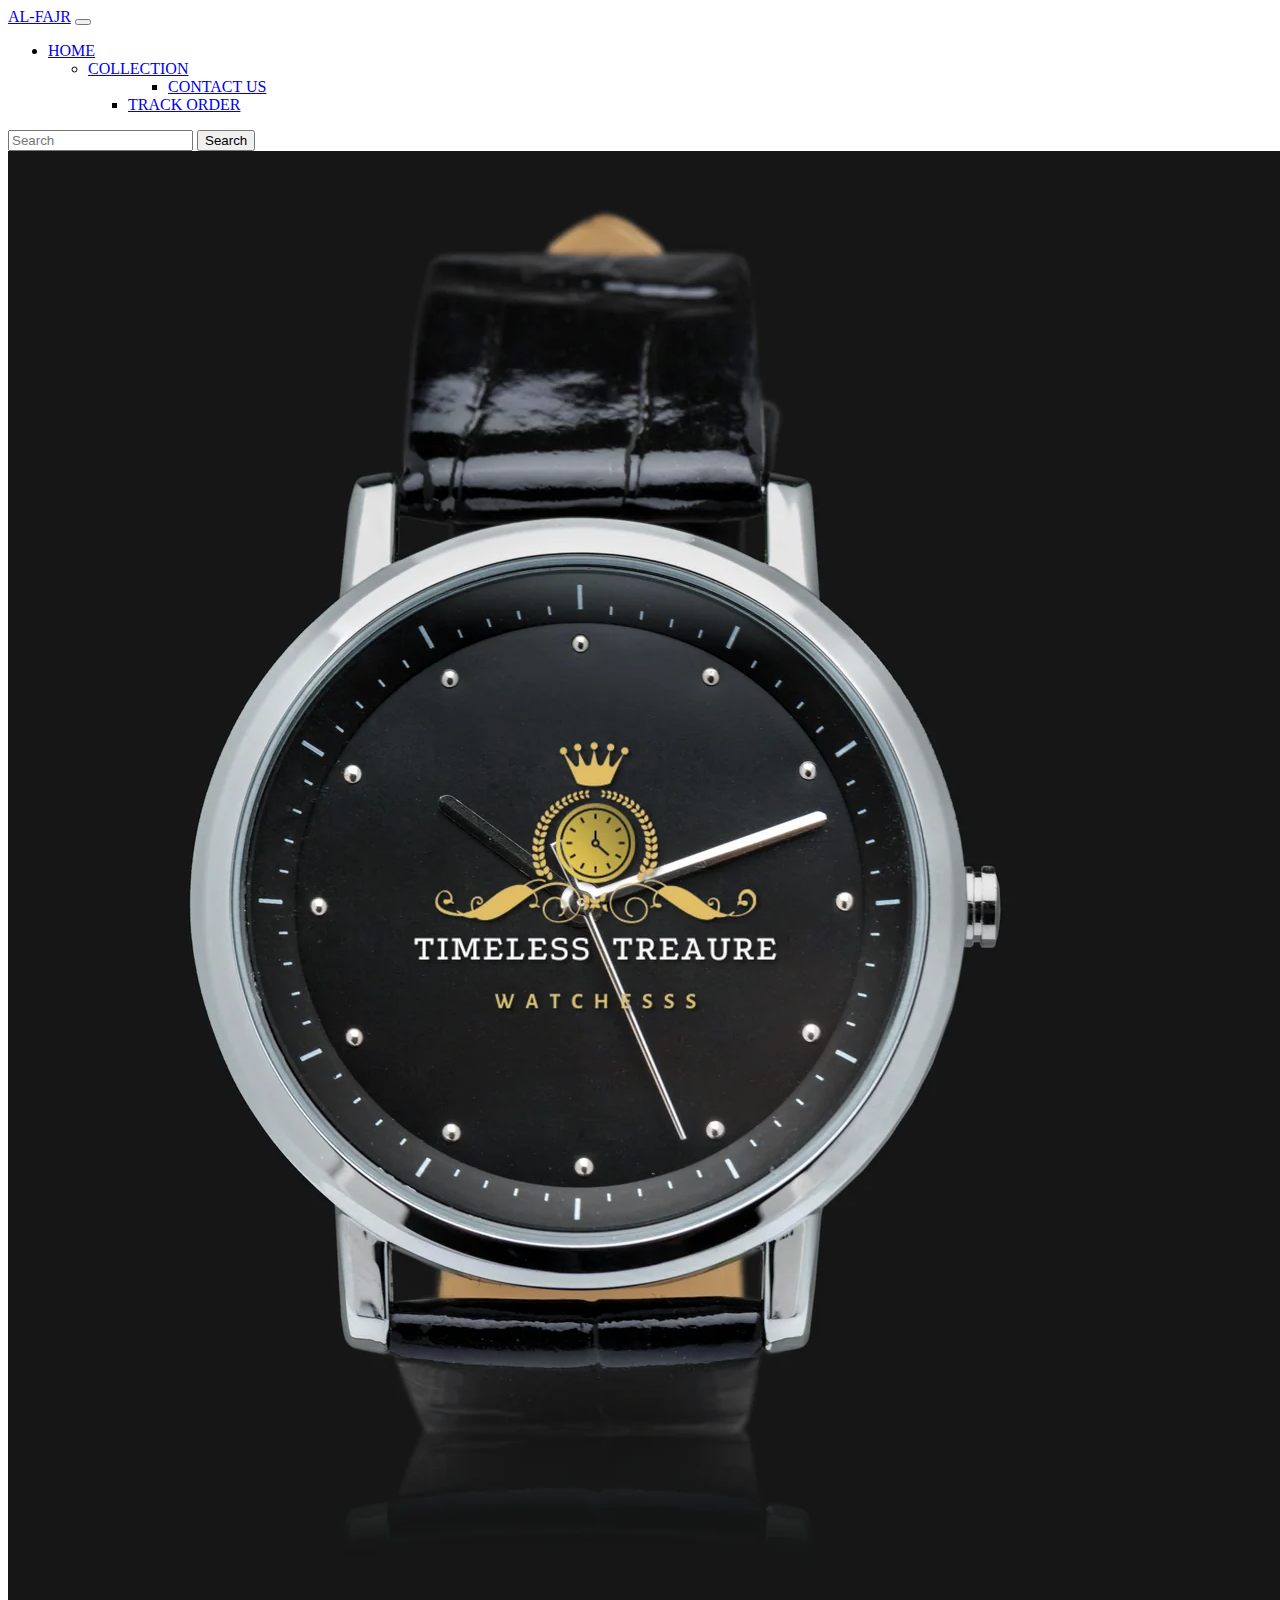
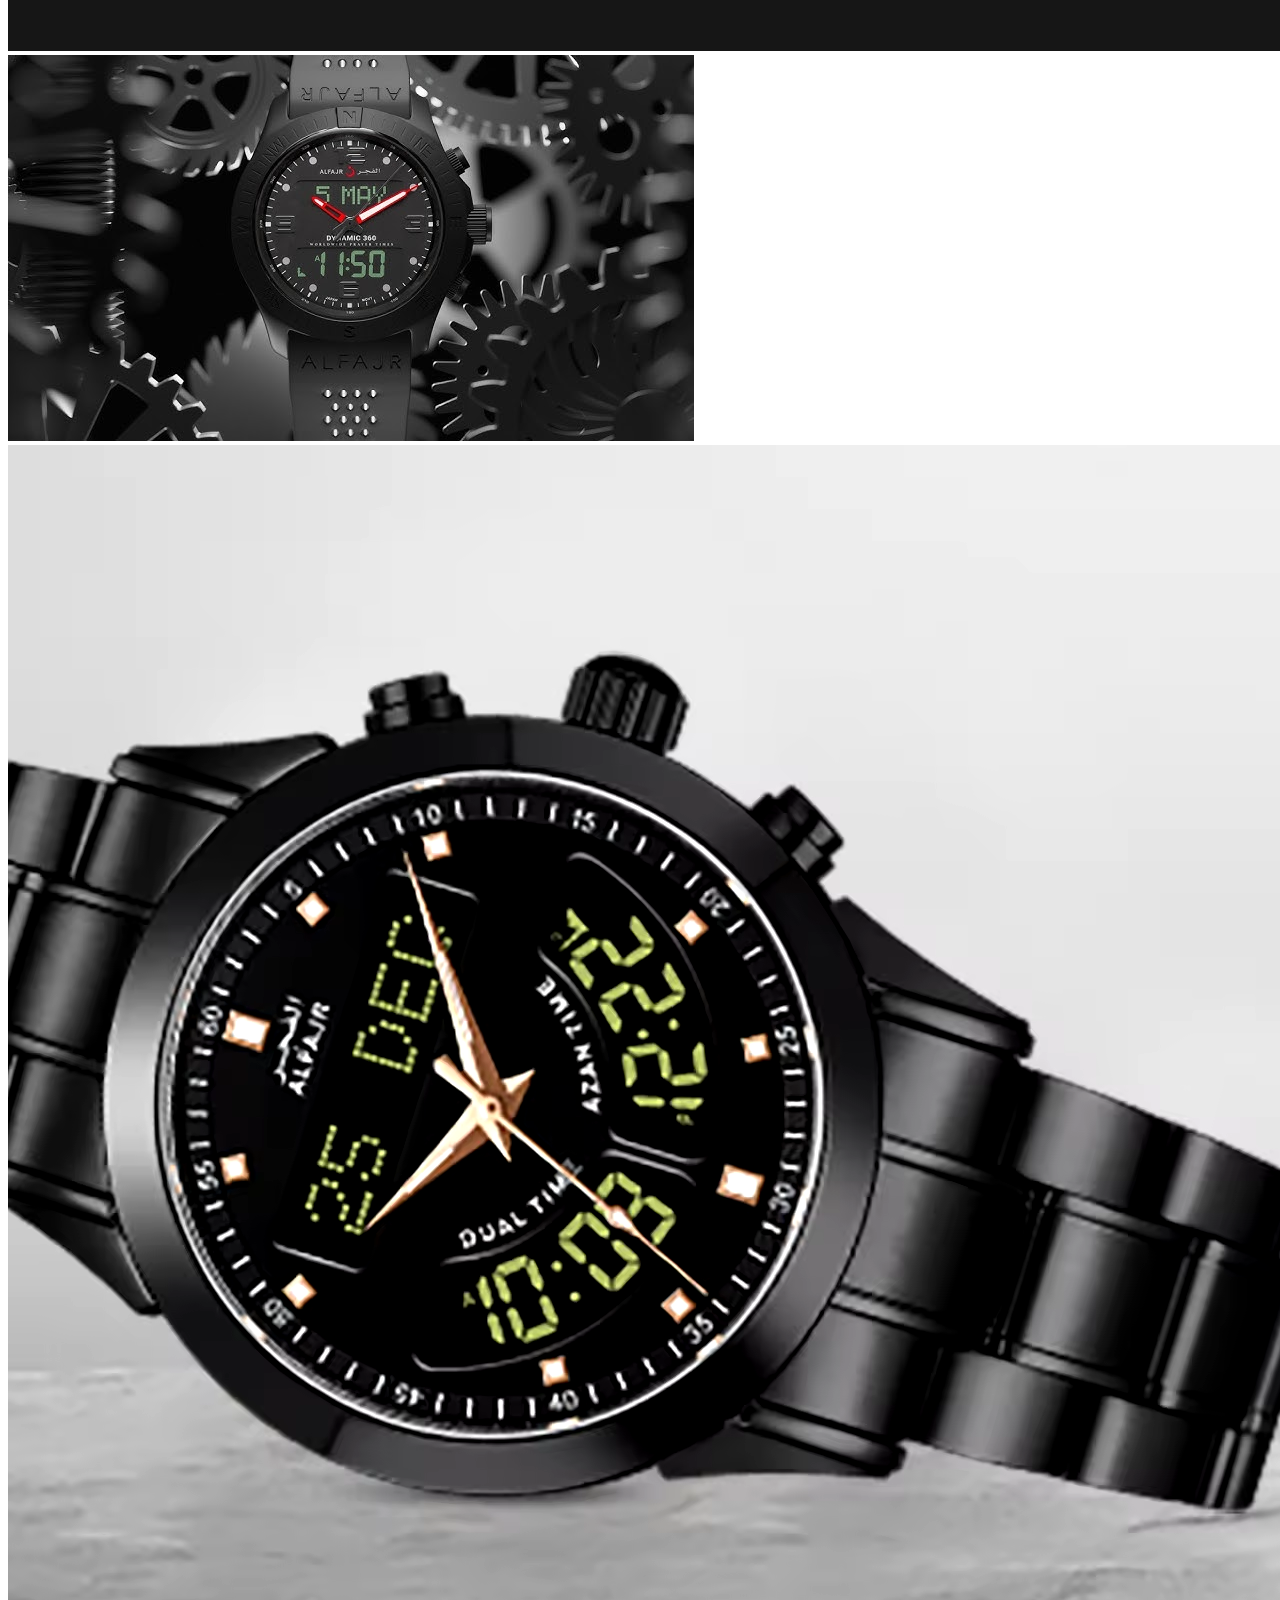
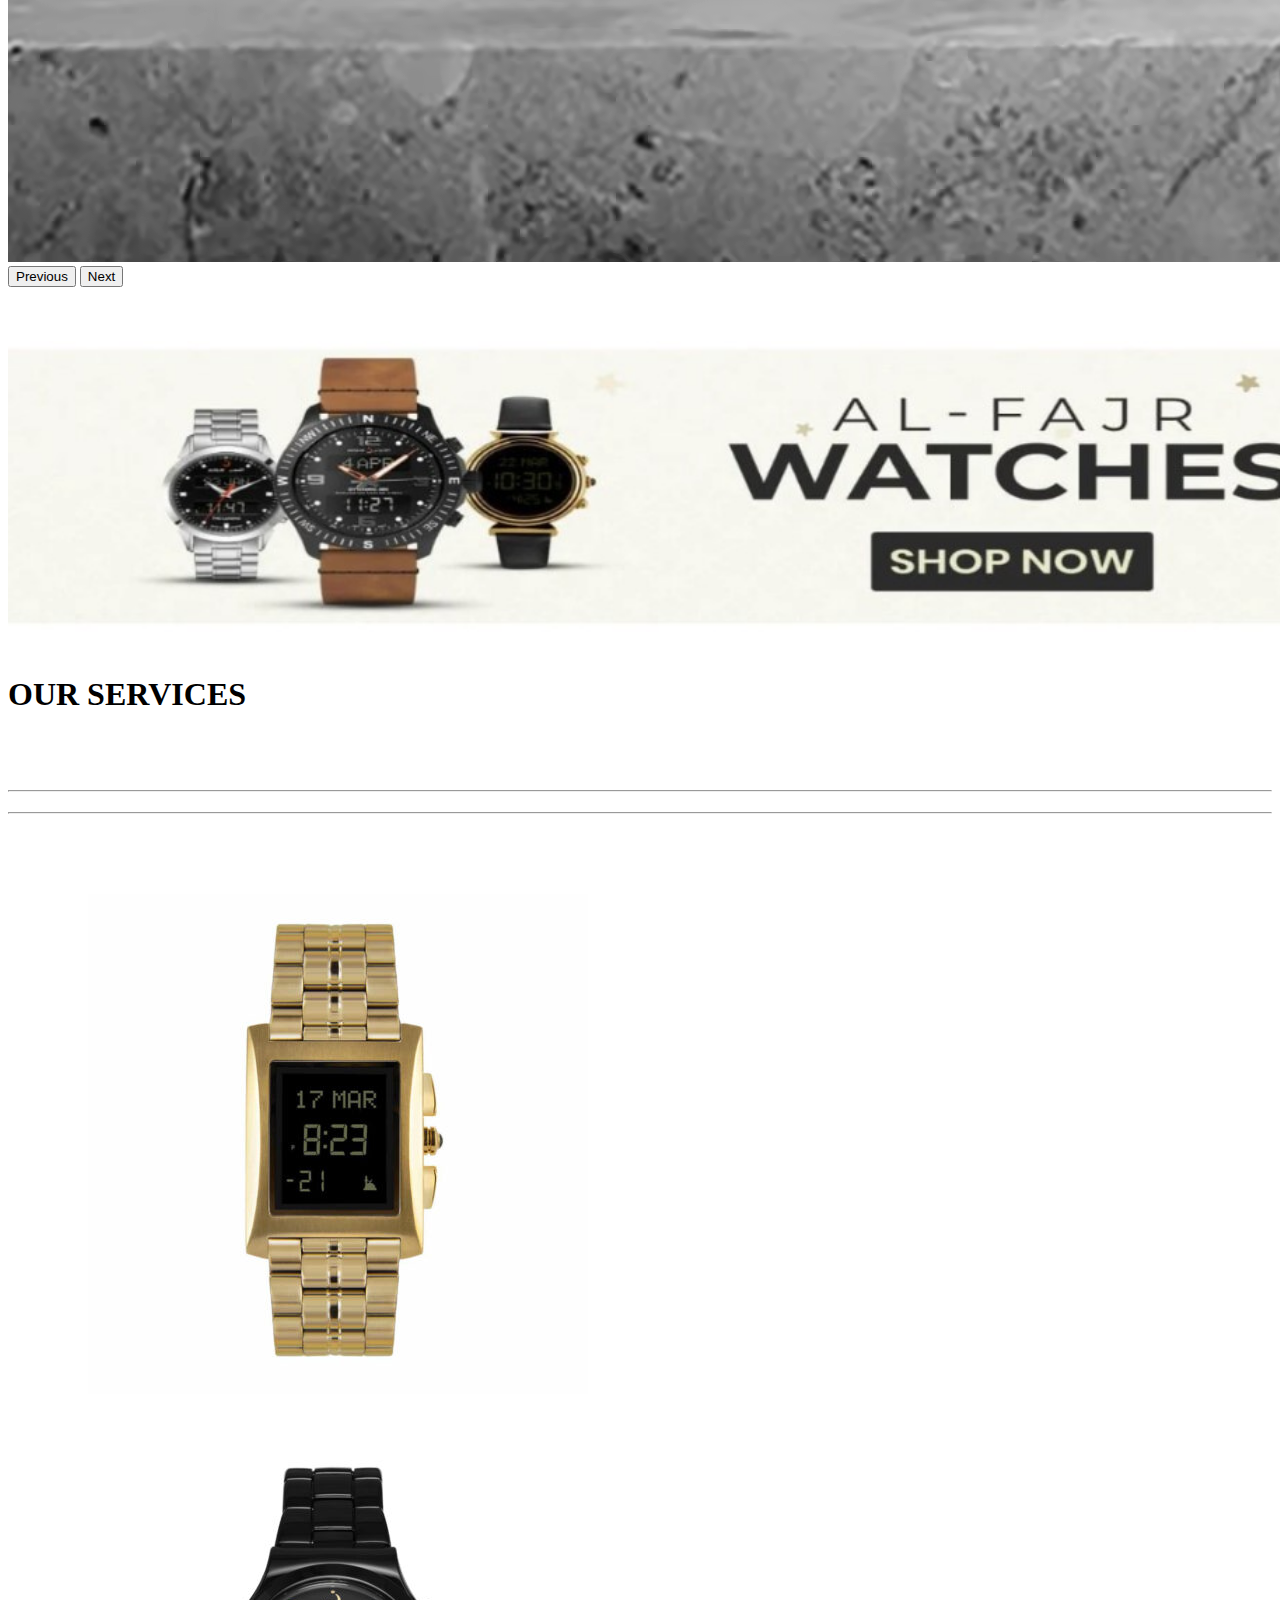
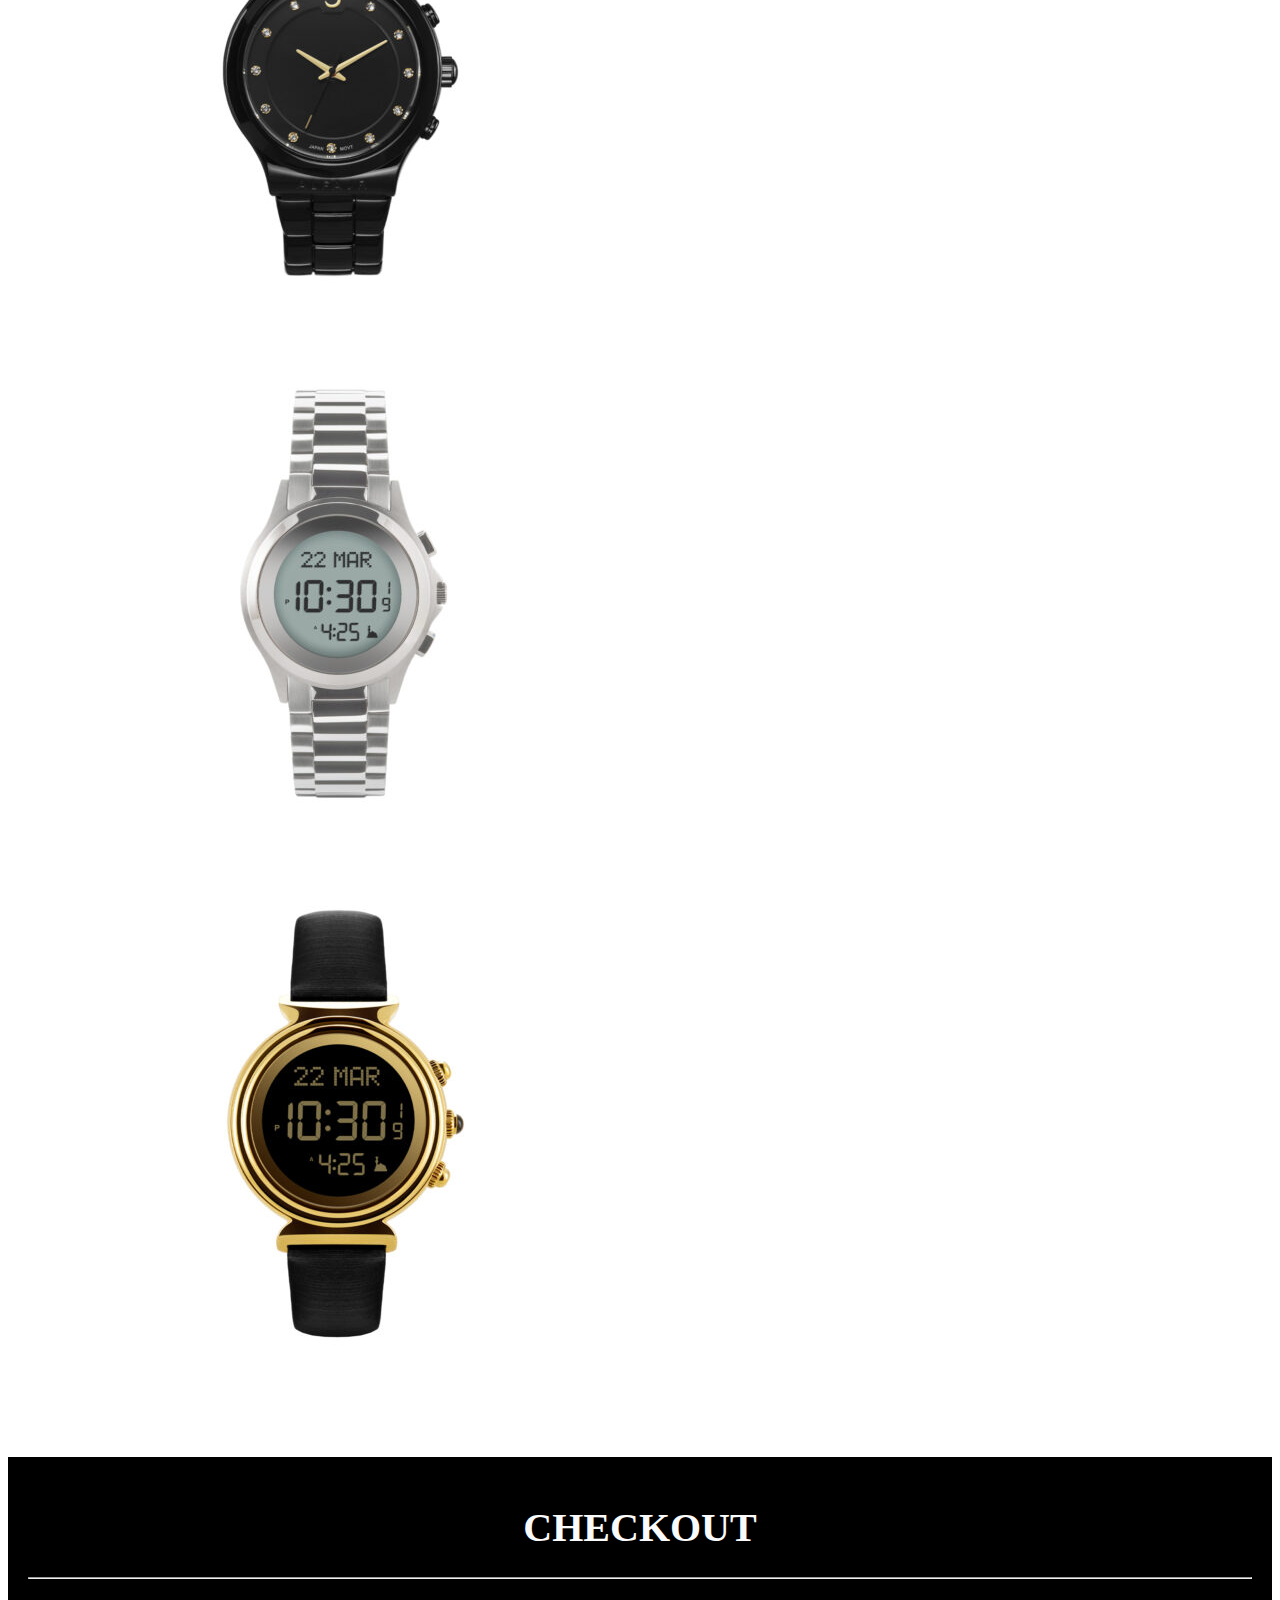
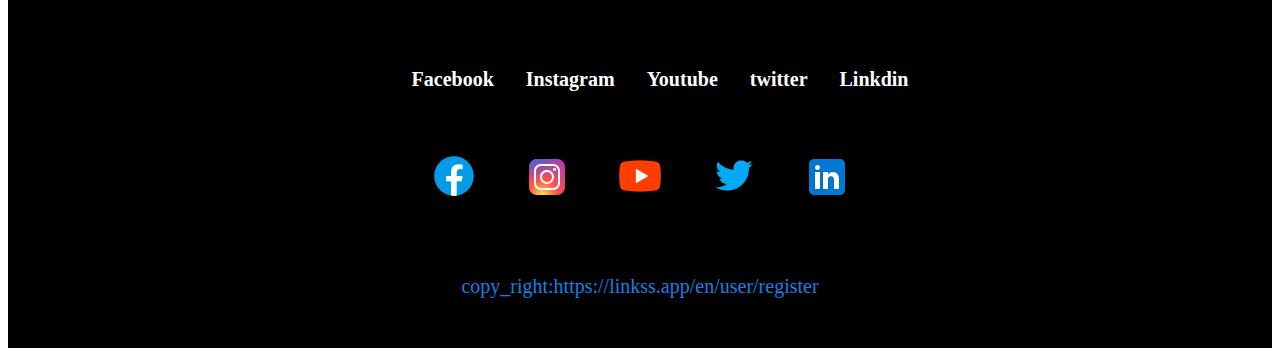
<file: index.html>
<!DOCTYPE html>
<html lang="en">

<head>
    <meta charset="UTF-8">
    <meta name="viewport" content="width=device-width, initial-scale=1.0">
    <title>OFFICIAL WEBSITE</title>
    <link href="https://cdn.jsdelivr.net/npm/bootstrap@5.0.2/dist/css/bootstrap.min.css" rel="stylesheet"
        integrity="sha384-EVSTQN3/azprG1Anm3QDgpJLIm9Nao0Yz1ztcQTwFspd3yD65VohhpuuCOmLASjC" crossorigin="anonymous">
    <link rel="stylesheet" href="style.css">
    <link rel="icon" href="images/ICON.jpg">

</head>
<style>
    #set {
        margin: 80px;
    }
</style>

<body>
    <nav class="navbar navbar-expand-lg navbar-dark bg-dark text-light">
        <div class="container-fluid">
            <a class="navbar-brand" href="#">AL-FAJR</a>
            <button class="navbar-toggler" type="button" data-bs-toggle="collapse"
                data-bs-target="#navbarSupportedContent" aria-controls="navbarSupportedContent" aria-expanded="false"
                aria-label="Toggle navigation">
                <span class="navbar-toggler-icon"></span>
            </button>

            <div class="collapse navbar-collapse" id="navbarSupportedContent">
                <ul class="navbar-nav me-auto mb-2 mb-lg-0">
                    <li class="nav-item">
                        <a class="nav-link active" aria-current="page" href="index.html">HOME</a>
                    </li>
                    <div class="collapse navbar-collapse" id="navbarSupportedContent">
                        <ul class="navbar-nav me-auto mb-2 mb-lg-0">
                            <li class="nav-item">
                                <a class="nav-link active" aria-current="page" href="collection.html">COLLECTION</a>
                            </li>
                            <div class="collapse navbar-collapse" id="navbarSupportedContent">
                                <ul class="navbar-nav me-auto mb-2 mb-lg-0">
                                    
                                    <div class="collapse navbar-collapse" id="navbarSupportedContent">
                                        <ul class="navbar-nav me-auto mb-2 mb-lg-0">
                                            <li class="nav-item">
                                                <a class="nav-link active" aria-current="page"
                                                    href="contact us.html">CONTACT US</a>
                                            </li>
                                        </ul>
                                    </div>
                            </div>
                            <div class="collapse navbar-collapse" id="navbarSupportedContent">
                                <ul class="navbar-nav me-auto mb-2 mb-lg-0">
                                    <li class="nav-item">
                                        <a class="nav-link active" aria-current="page" href="track-order.html">TRACK
                                            ORDER</a>
                                    </li>
                                </ul>
                            </div>
    </nav>



    <div class="alert alert-secondary" role="alert">
        <form class="d-flex">
            <input class="form-control me-2" type="search" placeholder="Search" aria-label="Search">
            <button class="btn btn-outline-primary" type="submit">Search</button>
        </form>
    </div>

    <div id="carouselExampleFade" class="carousel slide carousel-fade" data-bs-ride="carousel">
        <div class="carousel-inner">
            <div class="carousel-item active">
                <img src="image1.webp" class="d-block w-100" alt="...">
            </div>
            <div class="carousel-item">
                <img src="watchws123.jpg" class="d-block w-100" alt="...">
            </div>
            <div class="carousel-item">
                <img src="image3.avif" class="d-block w-100" alt="...">
            </div>
        </div>
        <button class="carousel-control-prev" type="button" data-bs-target="#carouselExampleFade" data-bs-slide="prev">
            <span class="carousel-control-prev-icon" aria-hidden="true"></span>
            <span class="visually-hidden">Previous</span>
        </button>
        <button class="carousel-control-next" type="button" data-bs-target="#carouselExampleFade" data-bs-slide="next">
            <span class="carousel-control-next-icon" aria-hidden="true"></span>
            <span class="visually-hidden">Next</span>
        </button>
    </div><br><br><br>

    <img src="image4.jpg" class="img-fluid" alt="" style width="2000px"><br><br>

    <div class=" justify-contant-center text-center">
        <h1><b>OUR SERVICES</b></h1>
    </div><br><br>
    <hr>
    <hr>
    <div class="row my-10 justify-contant-center text-aling-center" id="set">
        <div class="card" style="width: 13rem;">
            <img src="ser5.jpg" class="card-img-top" alt="">
            <div class="card-body">
                <h5 class="card-title"></h5>
            </div>
        </div>
        <div class="card" style="width: 13rem;">
            <img src="ser6.jpg" class="card-img-top" alt="">
            <div class="card-body">
                <h5 class="card-title"></h5>
            </div>
        </div>
        <div class="card" style="width: 13rem;">
            <img src="ser4.jpg" class="card-img-top" alt="">
            <div class="card-body">
                <h5 class="card-title"></h5>
            </div>
        </div>
        <div class="card" style="width: 13rem;">
            <img src="ser9.jpg" class="card-img-top" alt="">
            <div class="card-body">
                <h5 class="card-title"></h5>
            </div>
        </div>
        
        
    </div>
    <footer class="footer-container">
        <article class="footer-text">
            <h1>CHECKOUT</h1>
        </article>
        <hr>
        <article class="footer-text">
            <h2><b>LINKS</b></h2>
            <ul>
                <a href="">Facebook</a>
                <a href="">Instagram</a>
                <a href="">Youtube</a>
                <a href="">twitter</a>
                <a href="">Linkdin</a>
            </ul>
        </article>
        <article class="icons">
            <img src="icons8-facebook-50 (1).png" alt="">
            <img src="icons8-instagram-48.png" alt="">
            <img src="icons8-youtube-50.png" alt="">
            <img src="icons8-twitter-50.png" alt="">
            <img src="icons8-linkedin-48.png" alt="">
        </article>
        <div class="para">
            <p>copy_right:https://linkss.app/en/user/register</p>
    </footer>
    </footer>

    </footer>




































    <script src="https://cdn.jsdelivr.net/npm/bootstrap@5.0.2/dist/js/bootstrap.bundle.min.js"
        integrity="sha384-MrcW6ZMFYlzcLA8Nl+NtUVF0sA7MsXsP1UyJoMp4YLEuNSfAP+JcXn/tWtIaxVXM"
        crossorigin="anonymous"></script>
    <script src="https://cdn.jsdelivr.net/npm/@popperjs/core@2.9.2/dist/umd/popper.min.js"
        integrity="sha384-IQsoLXl5PILFhosVNubq5LC7Qb9DXgDA9i+tQ8Zj3iwWAwPtgFTxbJ8NT4GN1R8p"
        crossorigin="anonymous"></script>
    <script src="https://cdn.jsdelivr.net/npm/bootstrap@5.0.2/dist/js/bootstrap.min.js"
        integrity="sha384-cVKIPhGWiC2Al4u+LWgxfKTRIcfu0JTxR+EQDz/bgldoEyl4H0zUF0QKbrJ0EcQF"
        crossorigin="anonymous"></script>
</body>

</html>
</file>
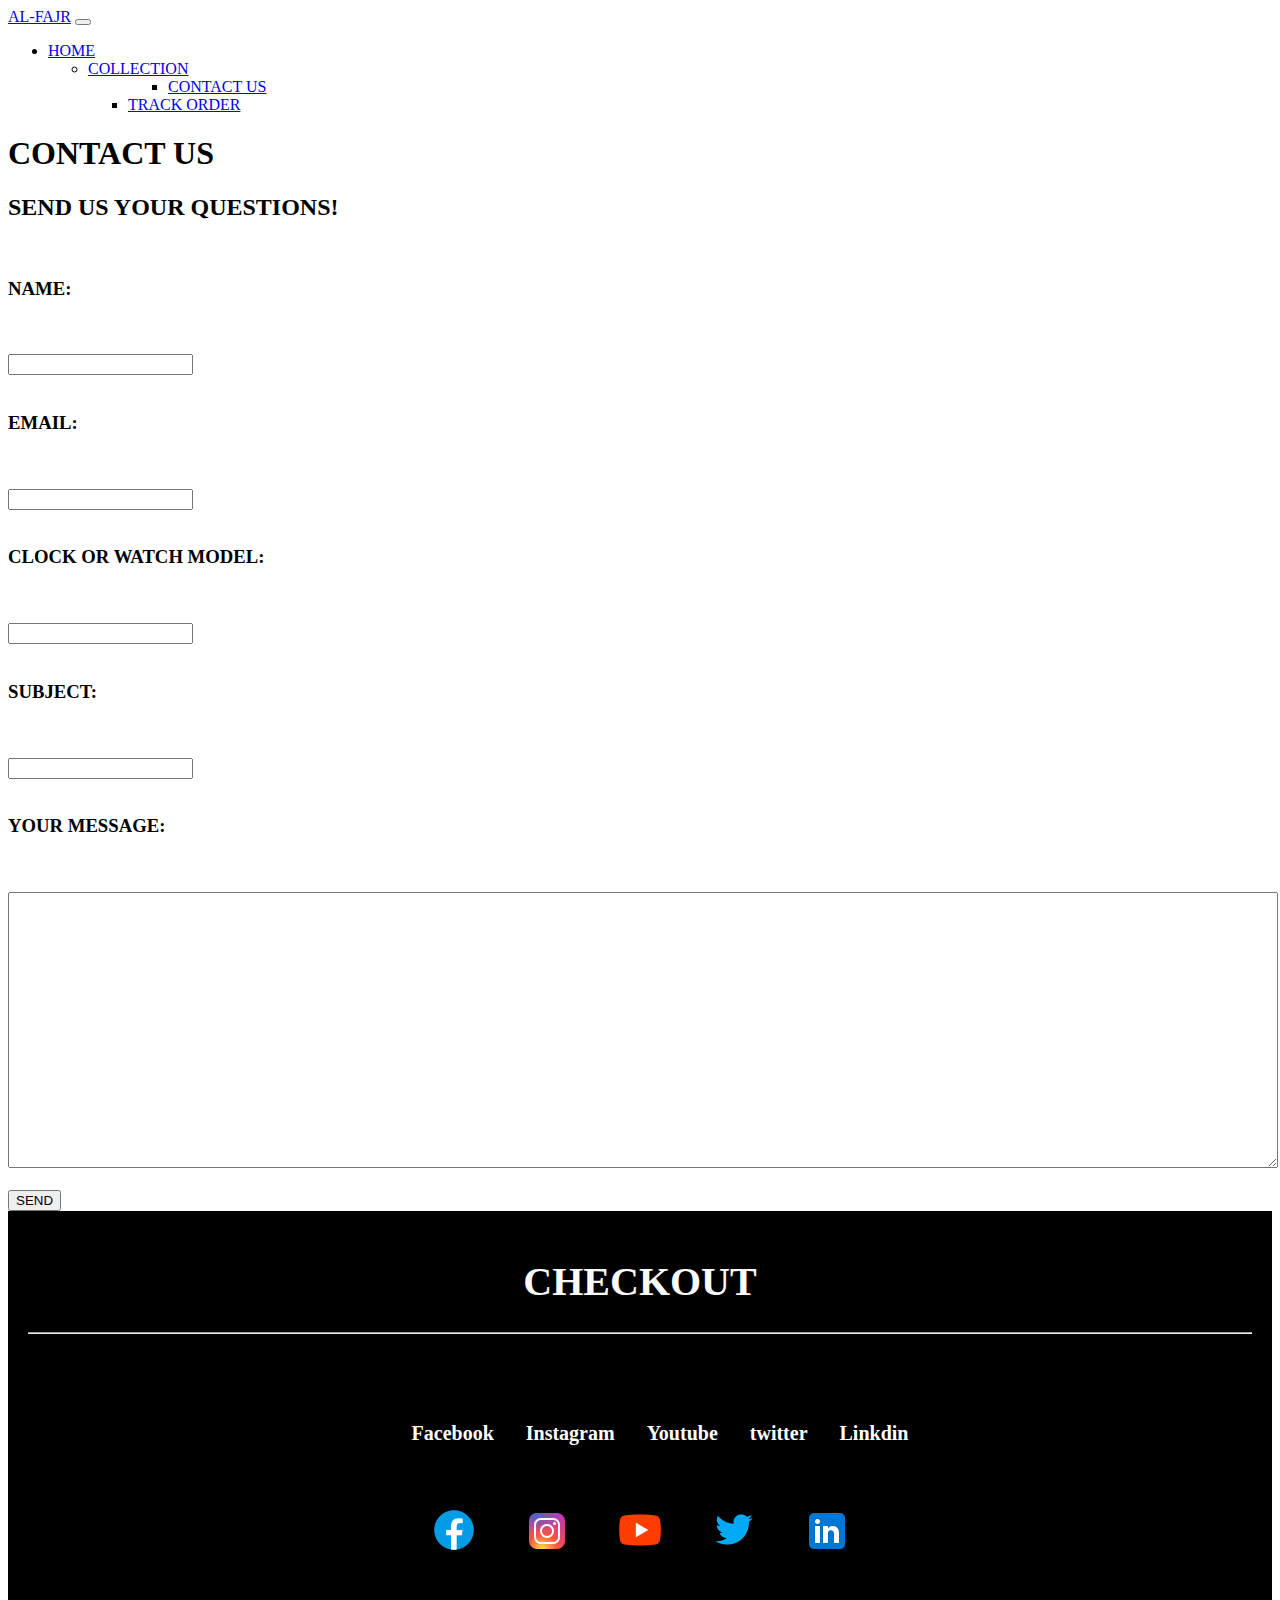
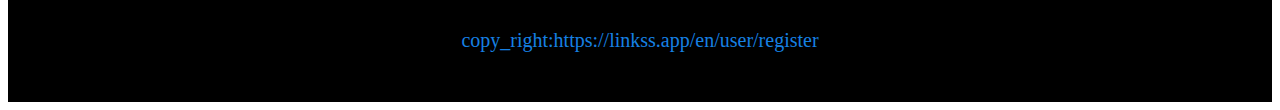
<file: contact us.html>
<!DOCTYPE html>
<html lang="en">

<head>
    <meta charset="UTF-8">
    <meta name="viewport" content="width=device-width, initial-scale=1.0">
    <title>OFFICIAL WEBSITE</title>
    <link href="https://cdn.jsdelivr.net/npm/bootstrap@5.0.2/dist/css/bootstrap.min.css" rel="stylesheet"
        integrity="sha384-EVSTQN3/azprG1Anm3QDgpJLIm9Nao0Yz1ztcQTwFspd3yD65VohhpuuCOmLASjC" crossorigin="anonymous">
    <link rel="stylesheet" href="style.css">
    <link rel="icon" href="images/ICON.jpg">

</head>

<body>
    <nav class="navbar navbar-expand-lg navbar-dark bg-dark text-light">
        <div class="container-fluid">
            <a class="navbar-brand" href="#">AL-FAJR</a>
            <button class="navbar-toggler" type="button" data-bs-toggle="collapse"
                data-bs-target="#navbarSupportedContent" aria-controls="navbarSupportedContent" aria-expanded="false"
                aria-label="Toggle navigation">
                <span class="navbar-toggler-icon"></span>
            </button>

            <div class="collapse navbar-collapse" id="navbarSupportedContent">
                <ul class="navbar-nav me-auto mb-2 mb-lg-0">
                    <li class="nav-item">
                        <a class="nav-link active" aria-current="page" href="index.html">HOME</a>
                    </li>
                    <div class="collapse navbar-collapse" id="navbarSupportedContent">
                        <ul class="navbar-nav me-auto mb-2 mb-lg-0">
                            <li class="nav-item">
                                <a class="nav-link active" aria-current="page" href="collection.html">COLLECTION</a>
                            </li>
                            <div class="collapse navbar-collapse" id="navbarSupportedContent">
                                <ul class="navbar-nav me-auto mb-2 mb-lg-0">
                                    
                                    <div class="collapse navbar-collapse" id="navbarSupportedContent">
                                        <ul class="navbar-nav me-auto mb-2 mb-lg-0">
                                            <li class="nav-item">
                                                <a class="nav-link active" aria-current="page"
                                                    href="contact us.html">CONTACT US</a>
                                            </li>
                                        </ul>
                                    </div>
                            </div>
                            <div class="collapse navbar-collapse" id="navbarSupportedContent">
                                <ul class="navbar-nav me-auto mb-2 mb-lg-0">
                                    <li class="nav-item">
                                        <a class="nav-link active" aria-current="page" href="track-order.html">TRACK
                                            ORDER</a>
                                    </li>
                                </ul>
                            </div>
    </nav>

    <div class container-fluid>
        <h1 class=" text-center bg-success text-light fs-3">CONTACT US</h1>
    </div>











    <div class="text-success justify-contant-center">
        <h2 class="fs-4"><b>SEND US YOUR QUESTIONS!</b></h2>
    </div>
    <br>




    <div class="container-fluid justify-contant-center fs-6 ">
        <form>
            <div>
                <label class="id justify-contant-center ">
                    <h3 class="fs-4">NAME:</h3>
                </label><br><br>
                <input type="text" class="form-control" required><br><br>
                <label class="fn">
                    <h3 class="fs-4">EMAIL:</h3>
                </label><br><br>
                <input type="text" class="form-control" required><br><br>
                <label class="dob">
                    <h3 class="fs-4">CLOCK OR WATCH MODEL:</h3>
                </label><br><br>
                <input type="text" class="form-control" required><br><br>
                <label class="dob">
                    <h3 class="fs-4">SUBJECT:</h3>
                </label><br><br>
                <input type="text" class="form-control" required><br><br>
                <label class="dob">
                    <h3 class="fs-4">YOUR MESSAGE:</h3>
                </label><br><br>
                <textarea required="required " style="width: 100%; height: 30vh;"></textarea>
            
                <br><br>


                <input type="submit" class="btn btn-outline-success btn-lg" value="SEND"><br>

            </div>
        </form>
    </div>



    <footer class="footer-container">
        <article class="footer-text">
            <h1>CHECKOUT</h1>
        </article>
        <hr>
        <article class="footer-text">
            <h2><b>LINKS</b></h2>
            <ul>
                <a href="">Facebook</a>
                <a href="">Instagram</a>
                <a href="">Youtube</a>
                <a href="">twitter</a>
                <a href="">Linkdin</a>
            </ul>
        </article>
        <article class="icons">
            <img src="icons8-facebook-50 (1).png" alt="">
            <img src="icons8-instagram-48.png" alt="">
            <img src="icons8-youtube-50.png" alt="">
            <img src="icons8-twitter-50.png" alt="">
            <img src="icons8-linkedin-48.png" alt="">
        </article>
    <div class="para">
    <p>copy_right:https://linkss.app/en/user/register</p>
    </footer>
    </footer>
    
    </footer>


</body>

</html>
</file>
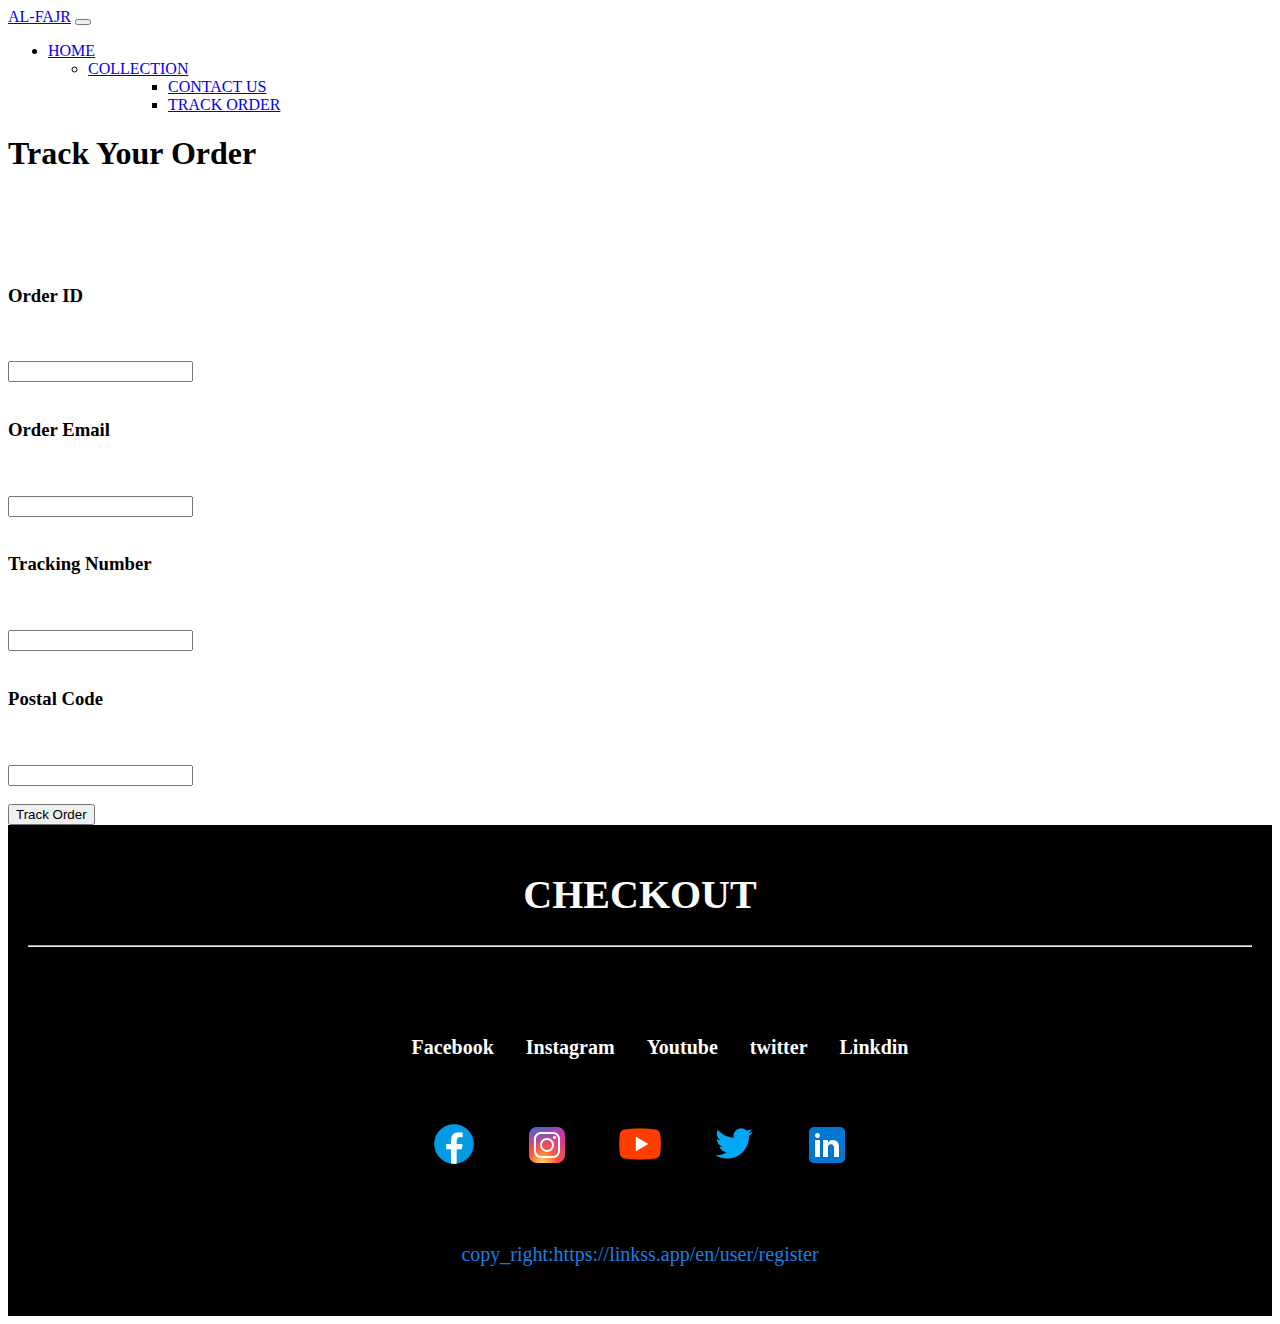
<file: track-order.html>
<!DOCTYPE html>
<html lang="en">
<head>
    <meta charset="UTF-8">
    <meta name="viewport" content="width=device-width, initial-scale=1.0">
    <title>OFFICIAL WEBSITE</title>
    <link href="https://cdn.jsdelivr.net/npm/bootstrap@5.0.2/dist/css/bootstrap.min.css" rel="stylesheet"
        integrity="sha384-EVSTQN3/azprG1Anm3QDgpJLIm9Nao0Yz1ztcQTwFspd3yD65VohhpuuCOmLASjC" crossorigin="anonymous">
        <link rel="stylesheet" href="style.css">
        <link rel="icon" href="images/ICON.jpg">

    <style>
        .id{
            color: black;
        }
        .fn{
            color: black;
        }
        .dob{
            color: black;
        }
        </style>
</head>
<body>

    <nav class="navbar navbar-expand-lg navbar-dark bg-dark text-light">
        <div class="container-fluid">
            <a class="navbar-brand" href="#">AL-FAJR</a>
            <button class="navbar-toggler" type="button" data-bs-toggle="collapse"
                data-bs-target="#navbarSupportedContent" aria-controls="navbarSupportedContent" aria-expanded="false"
                aria-label="Toggle navigation">
                <span class="navbar-toggler-icon"></span>
            </button>

            <div class="collapse navbar-collapse" id="navbarSupportedContent">
                <ul class="navbar-nav me-auto mb-2 mb-lg-0">
                    <li class="nav-item">
                        <a class="nav-link active" aria-current="page" href="index.html">HOME</a>
                    </li>
                    <div class="collapse navbar-collapse" id="navbarSupportedContent">
                        <ul class="navbar-nav me-auto mb-2 mb-lg-0">
                            <li class="nav-item">
                                <a class="nav-link active" aria-current="page" href="collection.html">COLLECTION</a>
                            </li>
                            <div class="collapse navbar-collapse" id="navbarSupportedContent">
                                <ul class="navbar-nav me-auto mb-2 mb-lg-0">
                                    
                                    <div class="collapse navbar-collapse" id="navbarSupportedContent">
                                        <ul class="navbar-nav me-auto mb-2 mb-lg-0">
                                            <li class="nav-item">
                                                <a class="nav-link active" aria-current="page" href="contact us.html">CONTACT US</a>
                                            </li>
                                        </ul>
                                    </div>
                                    <div class="collapse navbar-collapse" id="navbarSupportedContent">
                                        <ul class="navbar-nav me-auto mb-2 mb-lg-0">
                                            <li class="nav-item">
                                                <a class="nav-link active" aria-current="page" href="track-order.html">TRACK ORDER</a>
                                            </li>
                                        </ul>
                                    </div>
                            </div>
    </nav>

        <div class container-fluid>
            <h1 class=" text-center bg-secondary text-light fs-3">Track Your Order</h1>
    
        </div>
        <br><br><br><br>
        <form>
            <div>
            <label class="id justify-contant-center">
                <h3 class="fs-4">Order ID</h3>
            </label><br><br>
            <input type="text" class="form-control" required><br><br>
            <label class="fn"> 
                <h3 class="fs-4">Order Email</h3>
                 </label><br><br>
            <input type="text" class="form-control" required><br><br>
            <label class="dob">
                <h3 class="fs-4"> Tracking Number</h3>
            </label><br><br>
            <input type="text" class="form-control" required><br><br>
            <label class="dob">
                <h3 class="fs-4"> Postal Code</h3>
            </label><br><br>
            <input type="text" class="form-control" required><br><br>
            

            <input type="submit" class="btn btn-outline-dark form-control btn-lg" value="Track Order"><br>
    
            </div>
        </form>
        <footer class="footer-container">
            <article class="footer-text">
                <h1>CHECKOUT</h1>
            </article>
            <hr>
            <article class="footer-text">
                <h2><b>LINKS</b></h2>
                <ul>
                    <a href="">Facebook</a>
                    <a href="">Instagram</a>
                    <a href="">Youtube</a>
                    <a href="">twitter</a>
                    <a href="">Linkdin</a>
                </ul>
            </article>
            <article class="icons">
                <img src="icons8-facebook-50 (1).png" alt="">
                <img src="icons8-instagram-48.png" alt="">
                <img src="icons8-youtube-50.png" alt="">
                <img src="icons8-twitter-50.png" alt="">
                <img src="icons8-linkedin-48.png" alt="">
            </article>
        <div class="para">
        <p>copy_right:https://linkss.app/en/user/register</p>
        </footer>
    </footer>
    
    </footer>
    
    </body>
    </html>
    
</body>
</html>
</file>
<file: style.css>
.footer-container{
    background-color: black;
    padding: 20px;
}
.footer-text h1{
    font-size: 40px;
    color: rgb(250, 250, 250);
    text-align: center;
}
hr{
    margin-top: 20px;
}
.footer-text h2{
    font-size: 30px;
    color-scheme: white;
    padding: 5px;
    text-align: center;
    margin-top: 20px;
}
.footer-text a{
    text-decoration: none;
    color: white;
    font-size: 20px;
    font-weight: bold;
    padding: 2px 4px;
    margin: 10px;
}
.footer-text a:hover{
    border-bottom: 3px solid white; 
    border-bottom-color:rgb(252, 252, 252) ;
}
.footer-text ul{
    text-align: center;
    margin-top: 20px;
    border-radius: 50%;
}
.icons img{
    padding: 20px;
}
.icons{
    padding-inline: 10px;
    text-align: center;
    padding: 20px;
    margin: 0;
    margin-top: 20px;
}
.para{
    text-align: center;
    color: rgb(22, 128, 227);
    background-color: black;
    font-size: 20px;
    padding: 10px;
}
</file>
